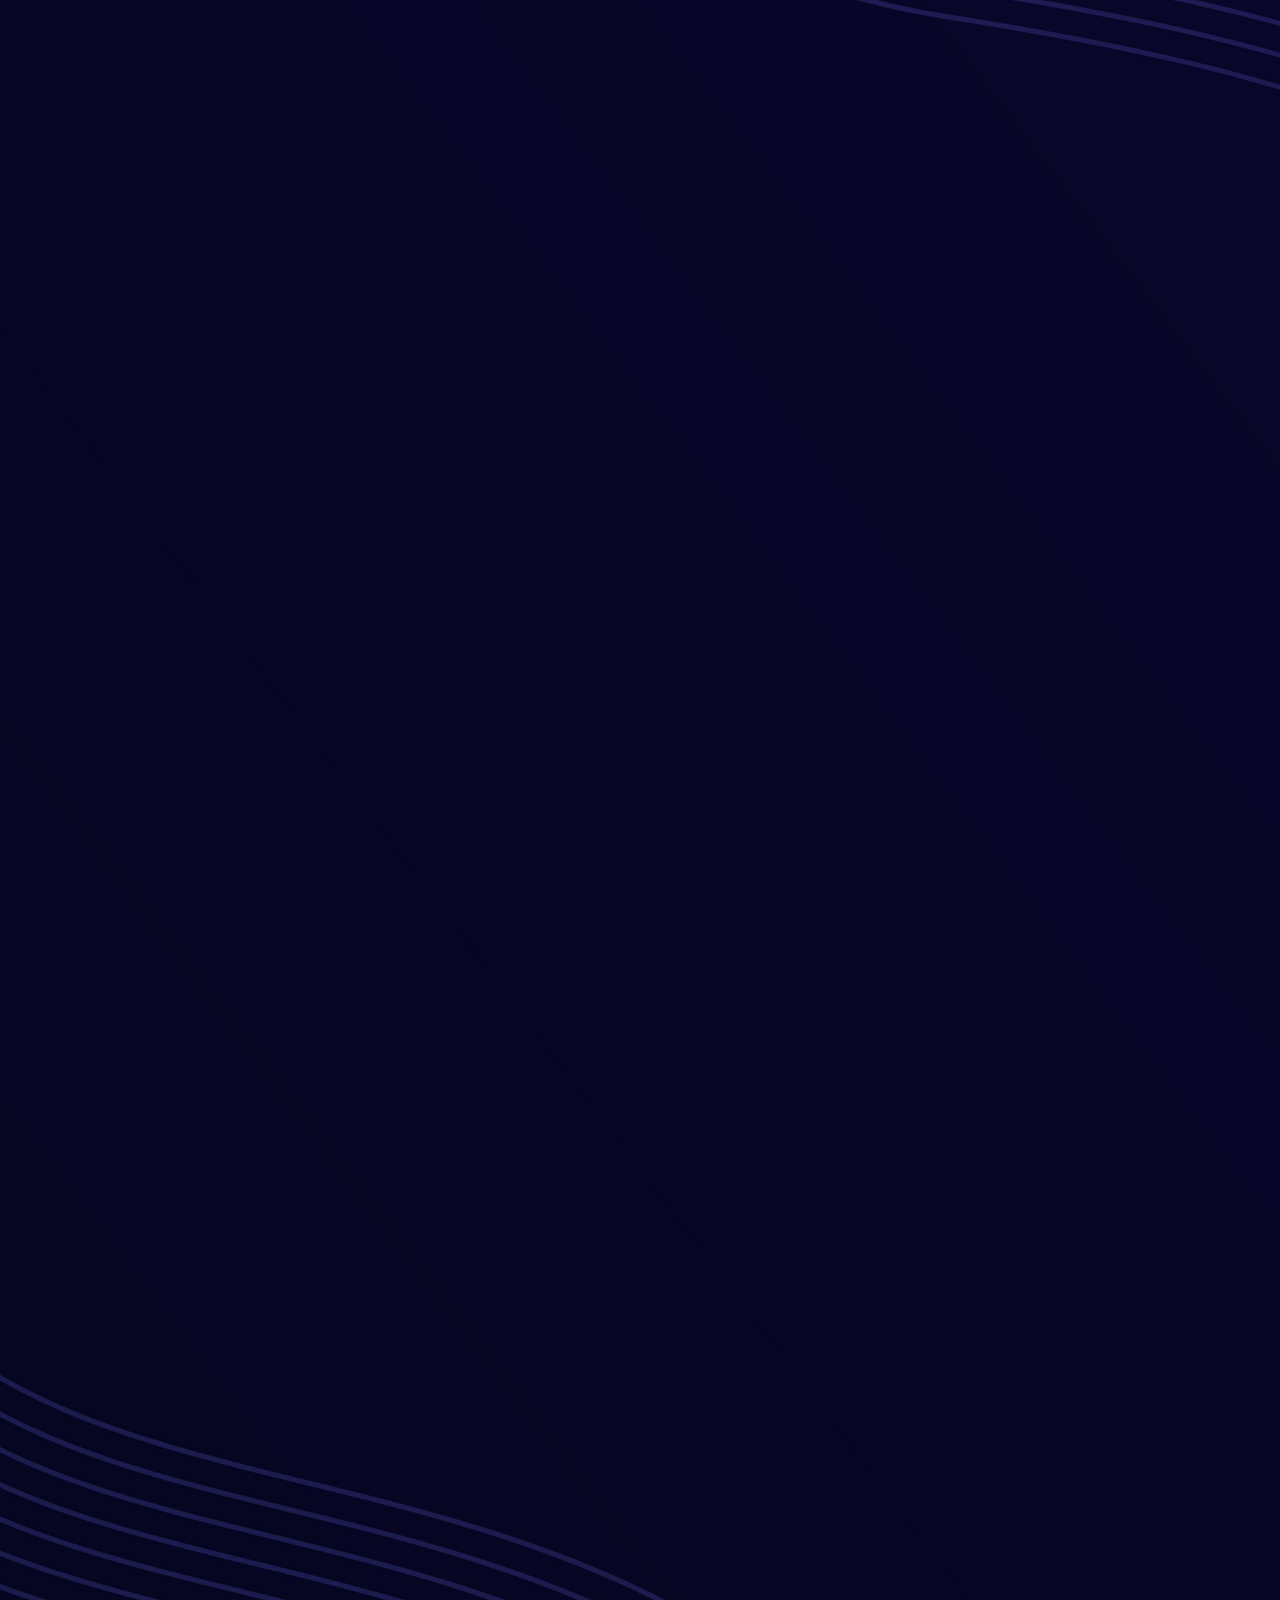
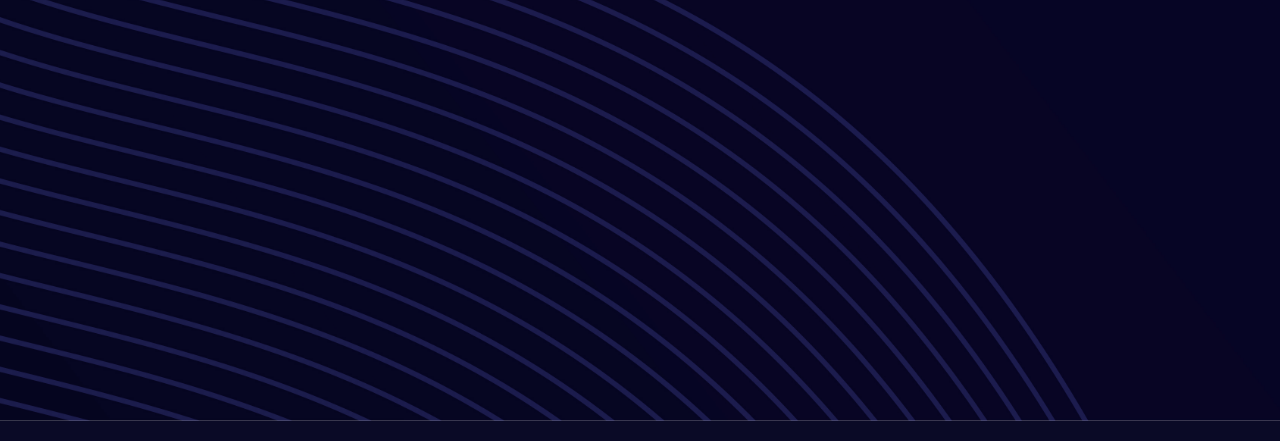
<file: index.html>
<!DOCTYPE html>
<html>
<head>
	<meta charset="utf-8">
    <meta name="viewport" content="width=device-width, initial-scale=1.0">
    <link rel="stylesheet" type="text/css" href="css/global.css">
	<link rel="stylesheet" href="css/style.css">
      <link rel="stylesheet" href="https://cdnjs.cloudflare.com/ajax/libs/font-awesome/6.0.0-beta3/css/all.min.css">
  <link href="https://fonts.googleapis.com/css2?family=Poppins:wght@300;400;500;600;700&display=swap" rel="stylesheet">

	<title>Home</title>
</head>
<body>
<div class="navigation">
    <div class="menu">
        <h3><a href="index.html">JONATHAN</a></h3>

        <!-- Toggle Checkbox (Hidden) -->
        <input type="checkbox" id="nav-toggle">
        
        <!-- Menu Button -->
        <label for="nav-toggle" class="toggle-btn">☰</label>

        <!-- Navigation Links -->
        <div class="navtabs">
            <a href="index.html" class="active">Home</a>
            <a href="services.html">Services</a>
            <a href="about.html">About</a>
            <a href="contact.html">Contact</a>
        </div>
    </div>
</div>


<div class="clr"></div>

        <div class="intro">
            <img src="img/homee.png">
            <h1>Hi! i'm Jonathan Kambukwe.</h1>
            <p>Whether it's designing user-friendly interfaces or learning the latest web technologies, I'm always eager to grow and take on new challenges. Welcome to my space
            <br><br>
            <a href="about.html" class="btn2">About Me</a>
        </p>
        </div>

        <div class="content">
        <div class="Aim">
       <h1>My Aim</h1>
            <p>My primary goal is to create a personal website that effectively showcases my skills as a developer, experiences, and personal background.
            I aim to use the website as a portfolio to attract potential employers and opportunities for myself.
            The website will serve as a central hub for my online profiles as it will contain links to all my social media profiles.
            It will also provide an easy way for visitors to contact me for collaborations in projects.
            I will continuously update the website to reflect my goals and achievements over time.
            </p>
        </div>

        <div class="progress">
        <h2>My Skills</h2>

<p>HTML &nbsp(70% Done)</p>
<div class="bar">
    <div class="fill">
    </div>
</div>
<p>CSS &nbsp(50% Done)</p>
<div class="bar">
    <div class="fill1">
    </div>
</div>

<p>C Programming &nbsp(5% Done)</p>
<div class="bar">
    <div class="fill2">        
    </div>
</div>

<p>Cybersecurity &nbsp(0% Done)</p>
<div class="bar">
    <div class="fill3">        
    </div>
</div>
</div>
</div>

<div class="footer">
 <div class="foottabs">
    <div class="footnav">
        <h4>Quick Links</h4>
        <ul>
            <li><a href="index.html">Home</a></li>
            <li><a href="services.html">Services</a></li>
            <li><a href="about.html">About</a></li>
        </ul>
    </div>
    <div class="footnav">
        <h4>My Socials</h4>
        <ul>
            <li><a href="index.html"><i class="fa-brands fa-facebook" class="icon"></i></a></li>
            <li><a href="index.html"><i class="fa-brands fa-instagram" class="icon"></i></a></li>
            <li><a href="index.html"><i class="fa-brands fa-linkedin" class="icon"></i></a></li>
        </ul>
    </div>
    <div class="footnav">
        <h4>Contact details</h4>
        <ul>
            <li>Phone : +260 955 590 815</li>
            <li>Email : juniorjonathan124@gmail.com</li>
            <li><a href="contact.html" class="btn">Send message</a></li>
        </ul>
    </div>
 </div>
     <p>©2025 Jonathan.k. All Rights Resevered</p>
</div>
</body>
</html>
</file>
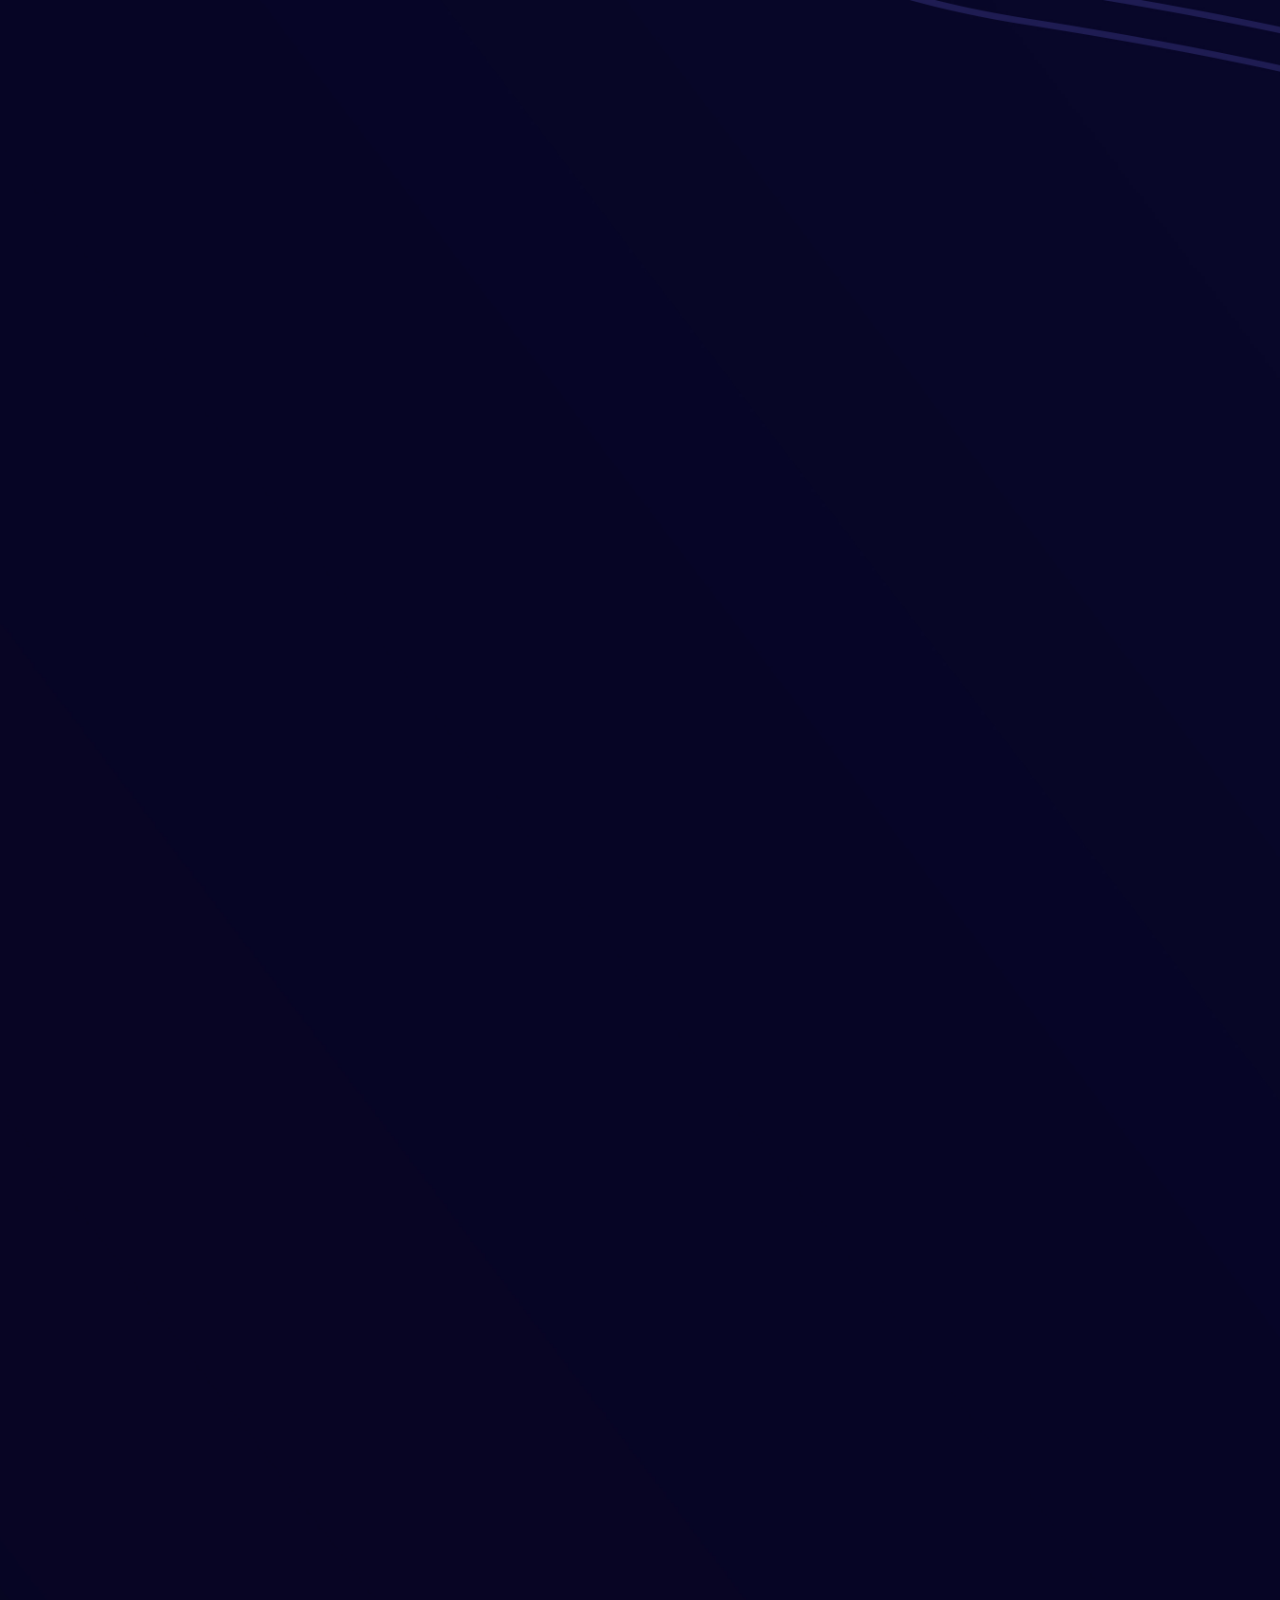
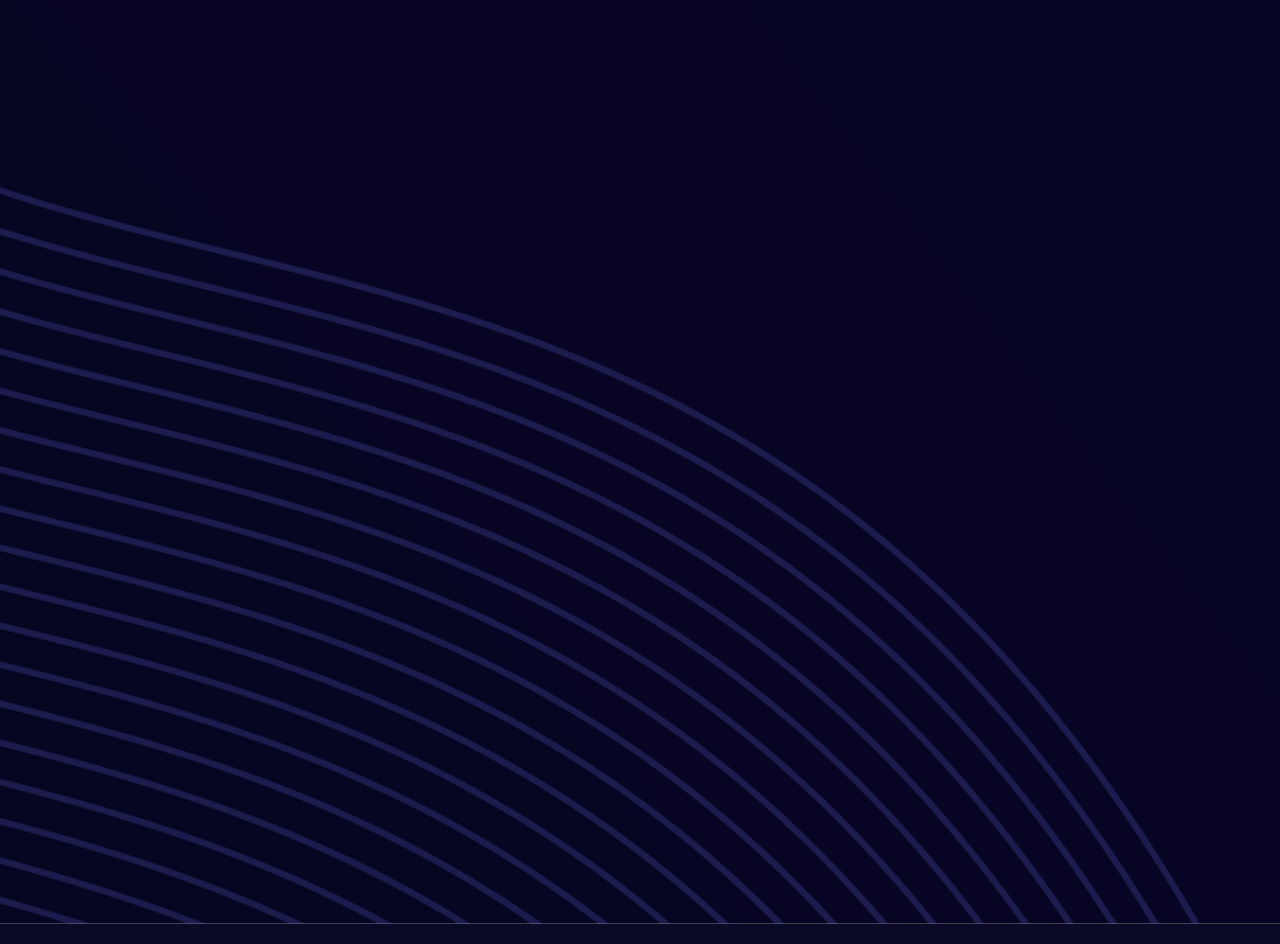
<file: about.html>
<!DOCTYPE html>
<html>
<head>
	<meta charset="utf-8">
    <link rel="stylesheet" type="text/css" href="css/global.css">
     <meta name="viewport" content="width=device-width, initial-scale=1.0">
	<link rel="stylesheet" href="css/about.css">
  <link href="https://fonts.googleapis.com/css2?family=Poppins:wght@300;400;500;600;700&display=swap" rel="stylesheet">
    <link rel="stylesheet" href="https://cdnjs.cloudflare.com/ajax/libs/font-awesome/6.0.0-beta3/css/all.min.css">

	<title>About</title>
</head>
<body>

<div class="navigation">
    <div class="menu">
        <h3><a href="index.html">JONATHAN</a></h3>

        <!-- Toggle Checkbox (Hidden) -->
        <input type="checkbox" id="nav-toggle">
        
        <!-- Menu Button -->
        <label for="nav-toggle" class="toggle-btn">☰</label>

        <!-- Navigation Links -->
        <div class="navtabs">
            <a href="index.html">Home</a>
            <a href="services.html">Services</a>
            <a href="about.html"  class="active">About</a>
            <a href="contact.html">Contact</a>
        </div>
    </div>
</div>
<div class="clr"></div>

<div class="content">

    <div class="education">
       <h1>About Me</h1>
            <p>Hi! I’m Jonathan Kambukwe, an aspiring frontend developer and cybersecurity enthusiast. I’m passionate about building clean, responsive, and user-friendly websites using HTML and CSS, while also exploring the world of cybersecurity to enhance digital safety. As I continue to grow my skills, my goal is to create secure, efficient, and visually appealing web experiences. Whether it's designing sleek interfaces or learning the latest security practices, I'm always eager to expand my knowledge and take on new challenges.</p>
    </div>

    <div class="details">
	   <h1>Personal Details</h1>
            <p>Name : Jonathan Kambukwe</p>
            <p>Date of Birth: 09/01/2007</p>
            <p>Gender:Male</p>
            <p>Nationality : Zambian</p>
    </div>

    <div class="education">
        <h1>Educational Background</h1>
        <h4>Primary Education</h4>
        <p> Years : 2012 - 2019</p>
        <p>certificate obtained : Primary Certificate</p>
        <h4>Junior Secondary Education</h4>
        <p> Years : 2020 - 2021</p>
        <p>certificate obtained : Junior Secondary Certificate</p>
        <h4>Secondary Education</h4>
        <p> Years : 2022 - 2024</p>
        <p>certificate obtained : Secondary Certificate</p>
    </div>
        <div class="education">
       <h1>My Goals</h1>
            <p>As a frontend developer and cybersecurity enthusiast, my goal is to master HTML, CSS, and JavaScript to build modern, responsive, and visually engaging websites. I also aim to deepen my knowledge of cybersecurity to create safer digital experiences. In the long run, I want to combine my web development skills with security expertise to develop secure, high-performing websites and applications. I’m constantly learning, improving, and staying updated with the latest technologies to achieve these goals and make a meaningful impact in the tech world.</p>
            <p>Want to Know more about me?<br><br><a href="#" class="btn">Download my CV</a></p>
    </div>

</div>

<div class="footer">
 <div class="foottabs">
    <div class="footnav">
        <h4>Quick Links</h4>
        <ul>
            <li><a href="index.html">Home</a></li>
            <li><a href="services.html">Services</a></li>
            <li><a href="about.html">About</a></li>
        </ul>
    </div>
    <div class="footnav">
        <h4>My Socials</h4>
        <ul>
           <li><a href="index.html"><i class="fa-brands fa-facebook" class="icon"></i></a></li>
            <li><a href="index.html"><i class="fa-brands fa-instagram" class="icon"></i></a></li>
            <li><a href="index.html"><i class="fa-brands fa-linkedin" class="icon"></i></a></li>
        </ul>
    </div>
    <div class="footnav">
        <h4>Contact details</h4>
        <ul>
            <li>Phone : +260 955 590 815</li>
            <li>Email : juniorjonathan@gmail.com</li>
            <li><a href="contact.html" class="btn">Send message</a></li>
        </ul>
    </div>
 </div>
     <p>©2025 Jonathan.k. All Rights Resevered</p>
</div>
</body>
</html>
</file>
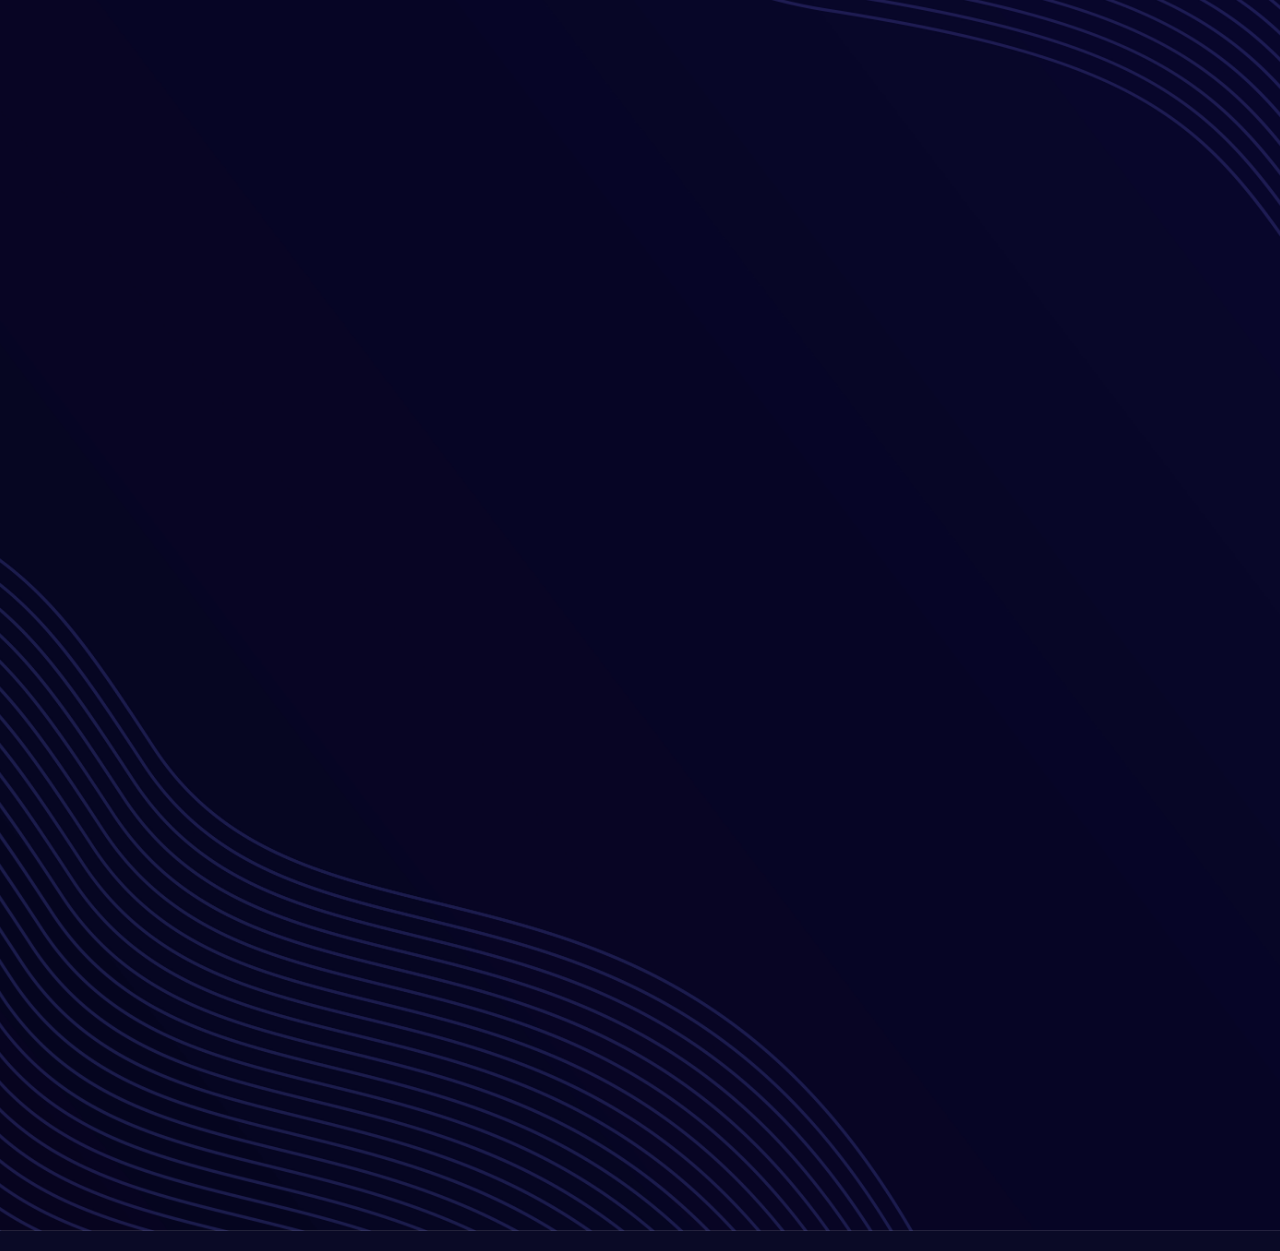
<file: contact.html>
<!DOCTYPE html>
<html>
<head>
  <meta charset="utf-8">
    <meta name="viewport" content="width=device-width, initial-scale=1.0">
    <link rel="stylesheet" type="text/css" href="css/global.css">
  <link rel="stylesheet" href="css/contact.css">
  <link href="https://fonts.googleapis.com/css2?family=Poppins:wght@300;400;500;600;700&display=swap" rel="stylesheet">
  <link rel="stylesheet" href="https://cdnjs.cloudflare.com/ajax/libs/font-awesome/6.0.0-beta3/css/all.min.css">



  <title>Contact</title>
</head>
<body>

<div class="navigation">
    <div class="menu">
        <h3><a href="index.html">JONATHAN</a></h3>

        <!-- Toggle Checkbox (Hidden) -->
        <input type="checkbox" id="nav-toggle">
        
        <!-- Menu Button -->
        <label for="nav-toggle" class="toggle-btn">☰</label>

        <!-- Navigation Links -->
        <div class="navtabs">
            <a href="index.html">Home</a>
            <a href="services.html">Services</a>
            <a href="about.html">About</a>
            <a href="contact.html"  class="active">Contact</a>
        </div>
    </div>
</div>
<div class="clr"></div>


 <form action="/action_page.php">
    <h1>Send Me A Message</h1>
        <i class="fa-solid fa-user"></i>
    <div class="double">
    <input type="text" name="firstname" placeholder="FirstName" required>
    <input type="text" name="lastname" placeholder="LastName (optional)">
    </div>
    <br><i class="fa-solid fa-at"></i> &nbsp
    <input type="email" name="email" placeholder="Email Address">
    <i class="fa-solid fa-phone"></i> &nbsp
<div class="phone-input">
  <select id="country-code" name="country-code">
    <option value="+260">+260</option>
    <option value="+27">+27</option>
    <option value="+234">+234</option>
    <option value="+254">+254</option>
    <option value="+1">+1</option>
  </select>
<input type="tel" name="phone" placeholder="phone number">
</div>
    <i class="fa-solid fa-message"></i> 
    <textarea name="subject" placeholder="Your Message....." class="msg" required></textarea>
    <input type="submit" value="Send" > 
  </form>


  <div class="footer">
 <div class="foottabs">
    <div class="footnav">
        <h4>Quick Links</h4>
        <ul>
            <li><a href="index.html">Home</a></li>
            <li><a href="services.html">Services</a></li>
            <li><a href="about.html">About</a></li>
        </ul>
    </div>
    <div class="footnav">
        <h4>My Socials</h4>
        <ul>
           <li><a href="index.html"><i class="fa-brands fa-facebook" class="icon"></i></a></li>
            <li><a href="index.html"><i class="fa-brands fa-instagram" class="icon"></i></a></li>
            <li><a href="index.html"><i class="fa-brands fa-linkedin" class="icon"></i></a></li>
        </ul>
    </div>
    <div class="footnav">
        <h4>Contact details</h4>
        <ul>
            <li>Phone : +260 955 590 815</li>
            <li>Email : juniorjonathan124@gmail.com</li>
            <li><a href="contact.html" class="btn">Send message</a></li>
        </ul>
    </div>
 </div>
     <p>©2025 Jonathan.k. All Rights Resevered</p>
</div>
</body>
</html>
</file>
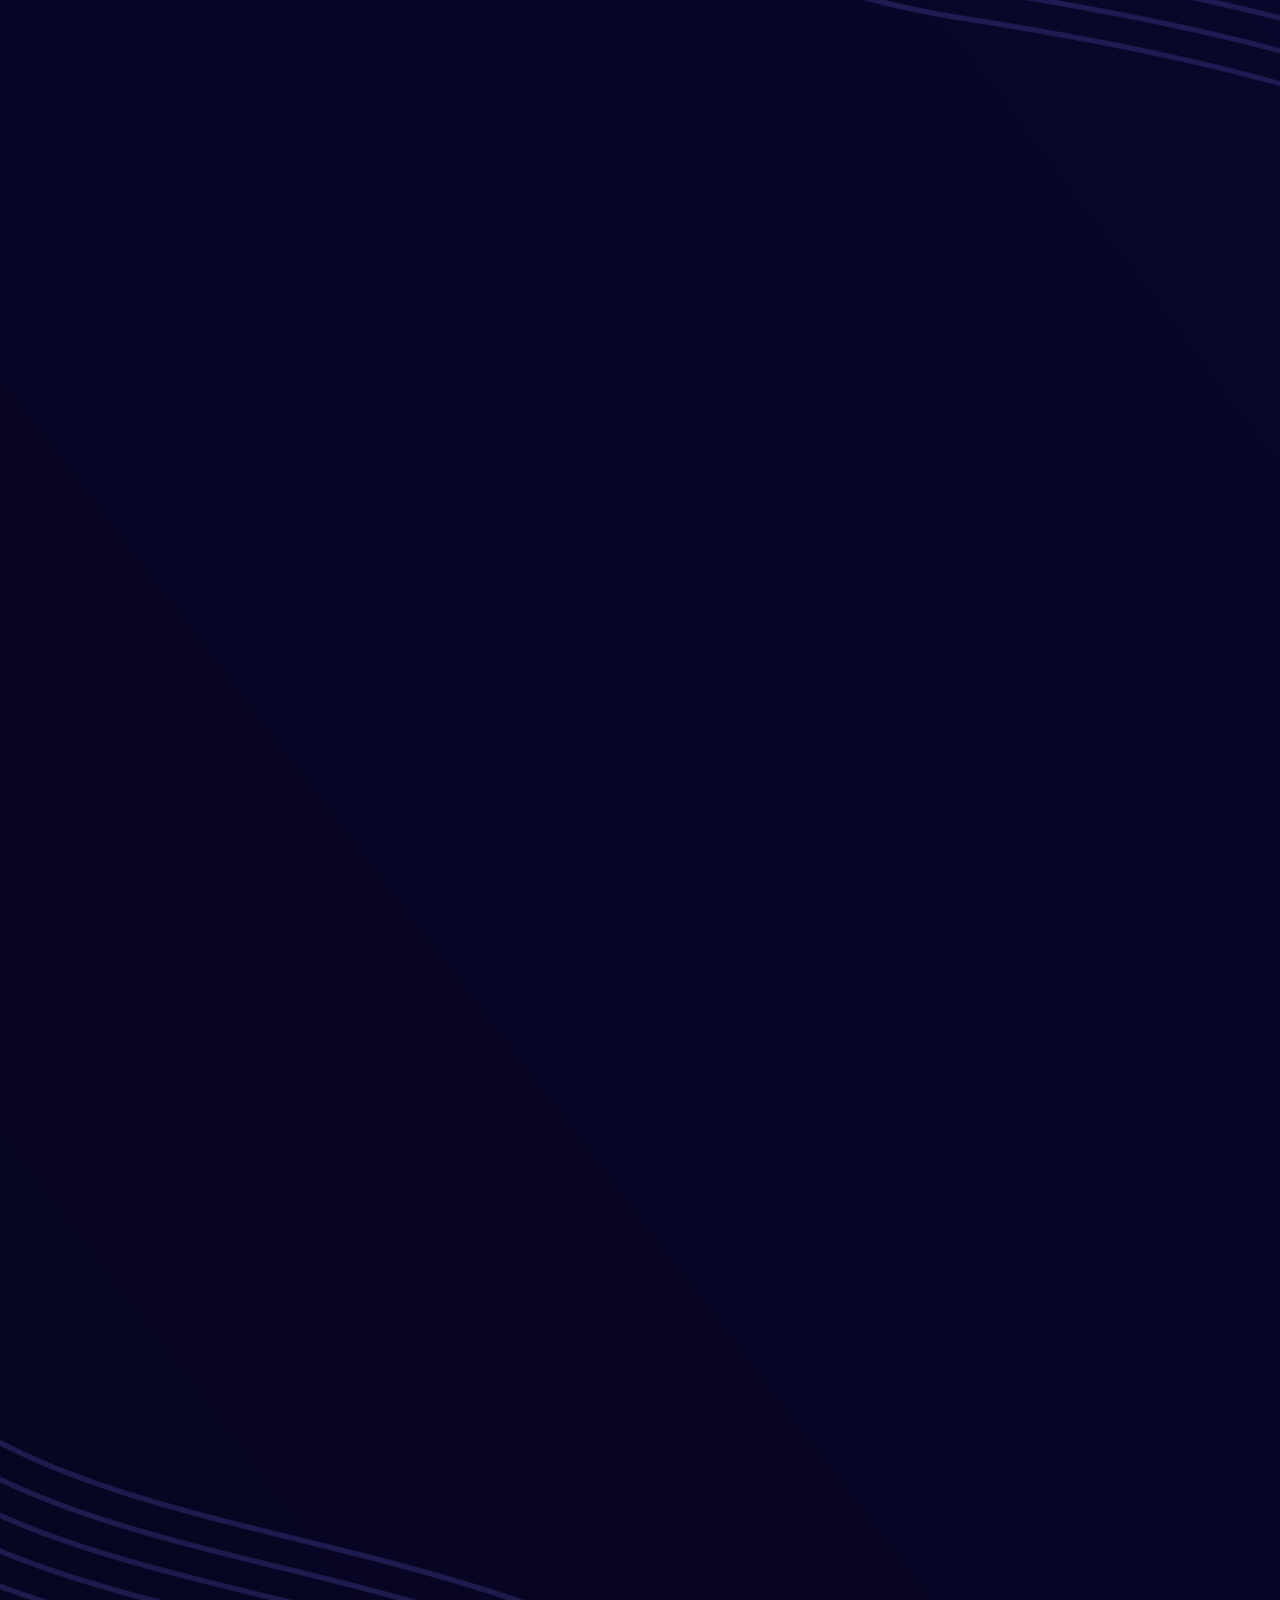
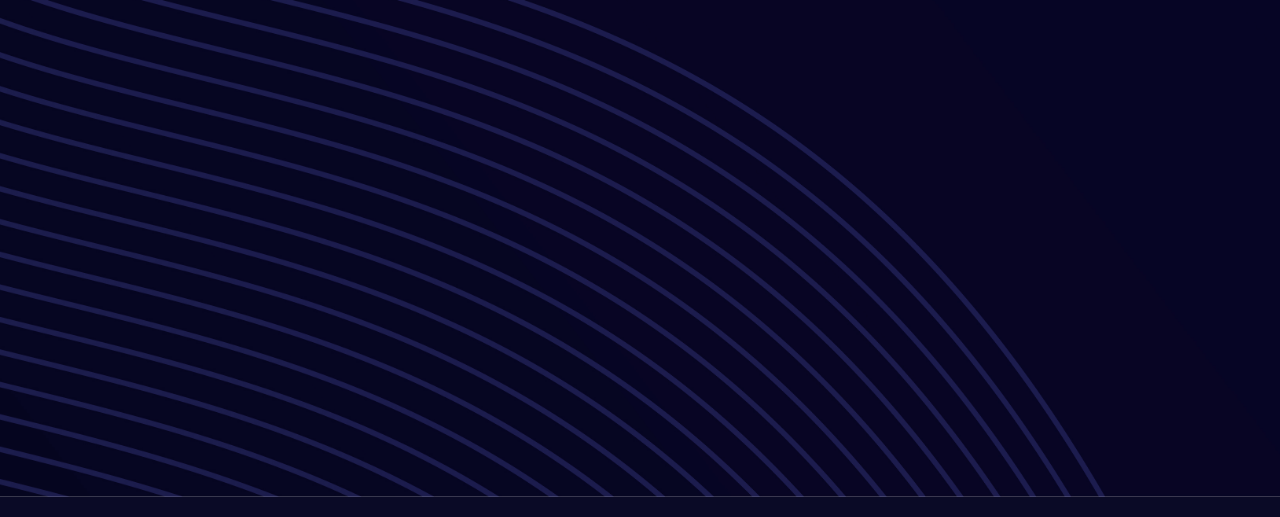
<file: services.html>
<!DOCTYPE html>
<html>
<head>
	<meta charset="utf-8">
    <link rel="stylesheet" type="text/css" href="css/global.css">
     <meta name="viewport" content="width=device-width, initial-scale=1.0">
	<link rel="stylesheet" href="css/services.css">
  <link href="https://fonts.googleapis.com/css2?family=Poppins:wght@300;400;500;600;700&display=swap" rel="stylesheet">
    <link rel="stylesheet" href="https://cdnjs.cloudflare.com/ajax/libs/font-awesome/6.0.0-beta3/css/all.min.css">

	<title>Services</title>
</head>
<body>
<div class="navigation">
    <div class="menu">
        <h3><a href="index.html">JONATHAN</a></h3>

        <!-- Toggle Checkbox (Hidden) -->
        <input type="checkbox" id="nav-toggle">
        
        <!-- Menu Button -->
        <label for="nav-toggle" class="toggle-btn">☰</label>

        <!-- Navigation Links -->
        <div class="navtabs">
            <a href="index.html">Home</a>
            <a href="services.html"  class="active">Services</a>
            <a href="about.html">About</a>
            <a href="contact.html">Contact</a>
        </div>
    </div>
</div>
<div class="clr"></div>

<div class="content">
<h1>My Services</h1>
    <div class="card-box">
        <div class="card">
            <h1>🖥My Services</h1>
            <p>Welcome to my services page I specialise in Web Development, focusing on creating clean, functional, and user-friendly websites. Whether you're looking for a personal website, a portfolio, or a bussiness site, i can help bring your vision to life with well-structured and responsive designs.</p>
        </div>
                <div class="card">
            <h1>👨‍💻Web Development</h1>
            <p>I am currently currently learning front-end web development, starting with HTML and CSS before moving on to JavaScript and other frameworks. My goal is to build websites that are not only visually appealing but also easy to navigate and accessible across different devices. As igain more experience, I am to incoperate best practices in user experience and search engine optimization (SEO) to ensure that every website i create is both engaging and effective.</p>
        </div>
                <div class="card">
            <h1>📱Respopnsive and Modern Design</h1>
            <p>In Today's digital world, a website needs to look great on any screen. i focus on developing responsive designs that adjust seamlessly from desktops to mobile phones. Whether you need a minimalistic layoqut or something more dynamic. I ensure that your site reflects your brand's identity while maintaining smooth functionality</p>
        </div>
                <div class="card">
            <h1>🎨Custom Website Solutions</h1>
            <p>Every project is umique, and i strive to tailor each website to meet the specific needs of my client. From personal blogs to small bussiness sites, i take the time to understand your goals and translate them into a well-structured and visually appealing web pages.</p>
        </div>
                <div class="card">
            <h1>🔒Cybersecurity Integration (Future Service)</h1>
            <p>As I continue my learning journey, I am also exploring cybersecurity, Which i plan to integrate into my web development services. security is an essential aspect of any online platform, and my future goal is to create secure websites that protect user data and prevent cyber threats. This means implementing safe coding practices, understanding vulnerabilities, and staying updated with the latest security trends</p>
        </div>
                <div class="card">
            <h1>🌈Lets Build Something Great</h1>
            <p>If you need a website that stands out, i'd love to work with you! whether you have a specific idea in mind or need guidance on where to start, i can help you bring your online presence to life. Feel free to reach out, and 
            <a href="contact.html"><b>let's create something Amazing together!</b></a> </p>
        </div>
    </div>

</div>
<div class="footer">
 <div class="foottabs">
    <div class="footnav">
        <h4>Quick Links</h4>
        <ul>
            <li><a href="index.html">Home</a></li>
            <li><a href="services.html">Services</a></li>
            <li><a href="about.html">About</a></li>
        </ul>
    </div>
    <div class="footnav">
        <h4>My Socials</h4>
        <ul>
           <li><a href="index.html"><i class="fa-brands fa-facebook" class="icon"></i></a></li>
            <li><a href="index.html"><i class="fa-brands fa-instagram" class="icon"></i></a></li>
            <li><a href="index.html"><i class="fa-brands fa-linkedin" class="icon"></i></a></li>
        </ul>
    </div>
    <div class="footnav">
        <h4>Contact details</h4>
        <ul>
            <li>Phone : +260 955 590 815</li>
            <li>Email : juniorjonathan@gmail.com</li>
            <li><a href="contact.html" class="btn">Send message</a></li>
        </ul>
    </div>
 </div>
     <p>©2025 Jonathan.k. All Rights Resevered</p>
</div>
</body>
</html>
</file>
<file: css/global.css>
body
{
	overflow-x: hidden;
	opacity: 0;
    animation: fadeIn 1s ease-in forwards;
  	font-family: 'Poppins', sans-serif;
	  font-weight: bold;
	margin: 0;
	padding: 0;
	background:#0A0A26 ;
	color:lightgray;
	width: 100%;
	transition: 0.5s ease-in-out;
    background-image: url('../img/contact.jpg'); /* Path to the image in the 'img' folder */
    background-size: cover;
    background-position: center;
    background-repeat: no-repeat;
}

.clr
{
	clear: both;
}
/* Hide the checkbox */
#nav-toggle 
{
    display: none;
}

/* Styling for toggle button */
.toggle-btn 
{
    display: none;
    font-size: 24px;
    color: white;
    cursor: pointer;
    float: right;
    margin-right: 35px;
    margin-top: -10px;
}
/* Keep your original navigation styles */
.navigation
{
    transform: translateY(-20px);
    animation: slideDown 1s ease-in forwards;
    position: fixed;
    top: 0;
        background: #0A0A26 ;
    width: 100%;
    height: 50px;
    z-index: 1000;
	padding: 20px 0;
    transition: 0.5s ease-in-out;
}
.navtabs a i
{
    opacity: 0;
}
.menu 
{
    width: 50%;
    margin: auto;
	margin-top: -10px;
    display: flex;
    align-items: center;
    justify-content: space-between;
}

/* Keep logo styling the same */
.menu h3 {
    display: inline;
}

.menu h3 a {
    font-family: "SF Pro Rounded", "SF Pro", -apple-system, BlinkMacSystemFont, "Helvetica Neue", Arial, sans-serif;
    background: linear-gradient(to right, teal, seagreen);
    background-clip: text;
    color: transparent;
}

/* Hide the checkbox */
#nav-toggle {
    display: none;
}

/* Style the toggle button */
.toggle-btn {
    display: none;
    font-size: 26px;
    color: white;
    cursor: pointer;
    padding: 5px;
    border-radius: 5px;
}

/* Keep your original link styles */
.menu a 
{
    text-decoration: none;
    color: white;
}

.navtabs 
{
    float: right;
}

/* Active tab styling */
.active {
    color: #008080;
}

.navtabs a {
    padding: 2px 0px;
    margin-right: 10px;
    text-decoration: none;
    color: lightgray;
}

.navtabs a:hover {
    color: #008080;
    transition: .3s ease-in-out;
}
.toggle-btn
{
    background: linear-gradient(to right , teal,seagreen);
    background-clip: text;
    color: transparent;
    transition: transform .1s ease-in-out;
}
.btn
{
	text-align: center;
	padding: 8px 15px;
	border-radius: 10px;
    color: white;
    background: #008080;
	text-decoration: none;
}
.btn:hover
{
    transition: 0.2s ease-in-out;
    box-shadow: 0 0 15px #008080;
}
.btn2
{
	text-align: center;
	padding: 8px 15px;
	border-radius: 10px;
    color: white;
    border:1px solid #008080;
	text-decoration: none;
	color: #008080;
}
.btn2:hover
{
	background: #008080;
	color: white;
    transition: 0.2s ease-in-out;
}
.footer
{
	border-top: 1px solid teal;
    transform: translateY(20px);
    animation: slideUp 1s ease-in forwards;
    background: transparent;
    backdrop-filter: blur(30px);
    padding: 0px 60px 0px 0px;
    height: auto;
    width: 100%;
    margin-top: 20px;

}
.foottabs
{
    width: 62%;
    display: flex;
    justify-content: space-between;
    margin: auto;
    margin-top: 0;
}
.footnav h4
{
  	text-decoration: underline;
}

.footnav li 
{
  	display: block;
  	color: lightgray;
  	margin-top: 10px;
  	margin-bottom:10px;
  	transition: transform  0.3s ease-in-out;
}
.footnav li a
{
	text-decoration: none;
	color: lightgray;
}
.footnav li:hover
{
  	transform: translateX(10px);
}
.footer p
{
	text-align: center;
	margin-bottom: 0px;
	margin-top: 50px;
	color: lightgray;
	font-size: 11px;
	font-weight: lighter;
}
.footnav ul li a i 
{
    background: linear-gradient(to right , teal,seagreen,rebeccapurple,purple);
    background-clip: text;
    color: transparent;
    font-size: 1.4rem;
}
i
{
	color: teal;
}


@keyframes fadeIn {
    from {
        opacity: 0;
    }
    to {
        opacity: 1;
    }
}
@keyframes slideDown {
    from {
        opacity: 0;
        transform: translateY(-20px);
    }
    to {
        opacity: 1;
        transform: translateY(0);
    }
}
@keyframes
 slideUp {
	}  from {
        opacity: 0;
        transform: translateY(20px);
    }
    to {
        opacity: 1;
        transform: translateY(0);
    }
}

h1,h2,h3,h4,h5,h6
{
	color: teal;
	font-size: 22px;
}

p
{
	color: lightgray;
	font-size: 1.4rem;
	font-weight: lighter;
}
a
{
	color: lightgray;
}


/*FOR RESPONSIVENESS*/




@media screen and (max-width: 900px)
{

	.menu
	{
		width: 90%;
		margin: auto;
	}

	.foottabs
	{
    	width: 80%
    }
}


/* Mobile view: Hide tabs & show button */
@media (max-width: 768px) {
    .toggle-btn 
    {
        display: block;
	}
    .navtabs {
        display: none;
        flex-direction: column;
        position: absolute;
        top: 70px;
        right: 0;
        border-bottom: none;
        width: 100%;
        background: #0A0A26;
        text-align: center;
        padding: 10px 0;
    }

    .navtabs a {
        display: block;
        padding: 10px;
    }

    /* Show menu when checkbox is checked */
    #nav-toggle:checked ~ .navtabs {
        display: flex;
    }

	.active ,.navtabs a:hover
	{
    	text-decoration: none;
    	background: linear-gradient(to right, teal, seagreen);
    	background-clip: text;
    	color: transparent;
    	border-bottom: none;
	}

	.navtabs a 
	{
    	padding: 2px 0px;
    	margin-right: 10px;
    	text-decoration: none;
    	color: white;
    	border-radius: 0;
	}

	.navtabs a:hover
	 {
    	border-bottom: none;
    
	}
}
@media screen and (max-width:660px)
{
	.foottabs
	{
		width: 100%;
	}
}

@media screen and (max-width: 460px)
{
	.navigation
	{
		width: 100%;
		height: auto;
		text-align: center;
		position: fixed;
	}
	.menu
	{
		width: 90%;
		margin: auto;
	}
	.active
	{
		color: blue;
		border: none;
		text-decoration: none;
	}
	.menu a
	{
    	display: block;
	}
	.navtabs
	{
		float: none;
	}

	.footer
	{
		  height: auto;
  padding-bottom: 90px;  /* Adjust padding as needed */
  overflow: hidden;  /* Ensures no overflow issues */
		width: auto;
	}
	.footnav
	{
		width: 90%;
		margin: auto;
	}
	.foottabs
	{
    	text-align: center;
    	display: block;
	    margin: auto;
	    margin-top: 0;
	}

	.footnav li 
	{
	  	display: block;
	}

}
</file>
<file: css/style.css>
.intro
{
	width: 60%;
	margin:auto;
	margin-top: 150px;
}
.intro p
{
	width: 50%;
}
.intro h1
{
	width: 50%;
	font-size: 3rem;
	font-weight: 800px;
}
.intro img
{
	width: 450px;
	height: 400px;
	border: 5px solid teal;
	  transition: background 0.3s ease, transform 0.6s ease;
	border-radius: 900px;
	float: right;
/*	margin-right: 15%;*/

}
.intro img:hover
{
	    box-shadow: 0 0 15px #008080;
	    transform: translateY(-15px);
}

.content
{
	width:55%;
	margin: auto;
	margin-top: 200px;
	border-radius: 20px;
 	padding: 10px;
}
.content p
{
	color: lightgray;
}
.content h1
{
	text-align: center;
}
.progress
{
	margin-top: 150px;
	margin-bottom: 50px;
	background: rgba(221, 222, 255, 0.034);
	padding: 10px 15px;
	border-radius: 10px;
}

.updates
{
	margin-top: 150px;
}
.container
{
	display: flex;
	padding: 20px 10px;
	width: 70%;
	border-radius: 10px;
	height: auto;
	gap: 1em;
	min-width: 50%;
	background: lightgray;
	margin: auto;
	overflow-x: scroll;
	scroll-snap-type: x mandatory;
	scrollbar-width: none;
	box-shadow: 0px 0px 10px black;
	border: 1px solid gray;
}
.container p
{
	color: black;
	width: 90%;
	margin: auto;
}
.container::webkit-scrollbar
{
	display: ;
}
.cards
{
	scroll-snap-align: start;
	border-radius: 10px;
	flex-shrink: 0;
	width: 100%;
	margin: auto;
	border-radius: 1px solid teal;
	aspect-ratio: 3/2;
}

.progress h2 
{
    text-align: center;
}

.progress p
 {
    font-weight: bold;
    margin-bottom: 5px;
}
.progress:hover .fill {
    width: 70%;
}
.progress:hover .fill1 {
    width: 50%;
}
.progress:hover .fill2 {
    width: 5%;
}
.progress:hover .fill3 {
    width: 0%;
}

.bar {
    width: 100%;
    height: 10px;
    background: lightgray;
    border-radius: 5px;
    margin-bottom: 10px;
}

.fill, .fill1, .fill2, .fill3 {
    height: 10px;
    border-radius: 5px;
    background: linear-gradient(to right , teal,seagreen);
    width: 0%;
    transition: width 0.6s ease-in-out;
}


/*THIS IS FOR THE RESPONSIVENESS*/
@media (max-width:1500px)
{
	.intro
	{
		width: 80%;
	}
}

@media (max-width: 1259px)
{

	.content
	{
		width: 80%;
	}
}
@media (max-width:1000px)
{
	.intro
	{
		width: 90%;
	}
}


@media (max-width: 866px)
{
	.content
	{
		width: 95%;
	}
	.intro
	{
		width: 95%;
	}
}
@media (max-width:800px)
{
	.intro
	{
		margin: auto;
		margin-top: 200px;
		width: 80%;
		text-align: center;
	}
	.intro img
	{
		float: none;
		margin: auto;
		display: inline;
		width: 100%;
		height: 100%;
	}
	.intro p
	{
		width: 100%;
	}
	.intro h1
	{
		width: 100%;
		font-size: 3rem;
		font-weight: 800px;
		color: teal;
	}
}
@media (max-width:570px)
{
	.card
	{
		width: 40%;
	}
	.content
	{
		width: 90%;
	}
}
@media (max-width:460px)
{
	.intro
	{
		margin-top: 120px;
	}
	.card
	{
		width: 90%;
	}
}


h1,h2,h3,h4,h5,h6
{
	color: teal;
	font-size: 22px;
}
</file>
<file: css/about.css>
.content
{
	width: 55%;
	margin: auto;
	margin-top: 100px;
	padding: 10px;
 	margin-bottom: 100px;
	background: rgba(221, 222, 255, 0.034);
	border-radius: 20px;
}
.details
{
	width: 80%;
	margin:auto;
}

.details p
{
	border-bottom: 1px solid #E0E0E0;
	display: block;
}
.education
{
		text-align: center;
		width: 80%;
		margin: auto;
}
.education h1,.details h1
{
	text-align: center;
	text-decoration: underline;
}
.education p
{
	
};

.education h4
{
	text-decoration: underline;
}
@media (max-width:700px)
{
	.content{
		width: 70%;
	}
}
@media (max-width:460px)
{
	.content{
		width: 95%;
	}
}

h1,h2,h3,h4,h5,h6
{
	color: teal;
	font-size: 22px;
}
</file>
<file: css/contact.css>
* {
    transition: hover .3s ease-in-out, focus .3s ease-in-out;
  }
  

form
{
    width: 30%;
    margin: auto;
    text-align: center;
    padding: 20px 20px;
    height: auto;   
    background: rgba(221, 222, 255, 0.034);
    border:none;
    margin-top: 150px;
    margin-bottom: 150px;
    border-radius: 10px;
    color: black;
    padding: 20px;
    box-shadow: 0 0 10px rgb(182, 187, 211);
    font-family: 'Poppins', sans-serif;
    font-weight: bold;
}

form h1
{
    background: linear-gradient(to right , teal,seagreen,rebeccapurple,purple);
    background-clip: text;
    color: transparent;
    font-size: 2.2rem;
}
input, select, textarea
{
    width: 100%;
    height: 50px;
    box-sizing: border-box;
    margin-top: 6px;
    margin-bottom: 16px;
    resize: vertical;
    border: none;
    border-radius: 10px;
    background: rgb(182, 187, 211);
    padding: 5px 10px;
    color: black;
    font-weight: bold;
    font-size: 1rem;
    resize: none;
    border: 2px solid rgb(182, 187, 211);
}

.phone-input {
  display: flex;
  align-items: center;
  gap: 5px;
}

.phone-input select {
  width: auto;
  min-width: 90px;
  cursor: pointer;
  color:gray;
background: rgb(182, 187, 211);
}
select:focus
{
    color: black;
}
.phone-input select:focus
{
    outline: none;
    border: 2px solid rgb(182, 187, 211);
    color: ;
}


.phone-input input {
  flex: 1;
}

i:hover
{
    transform: scale(1.09);
}

input .double
{
    display: flex;
    width: 5%;
}
textarea
{
    height: 100px;
}

input:hover, select:hover, textarea:hover
{
    background: rgb(164, 168, 189);
    transform: scale(1.01);
    border: 2px solid rgb(164, 168, 189);
    transition: .3s ease-in-out;
}
select:focus
{
    outline: none;
    border: 2px solid rgb(182, 187, 211);
}
input:focus , textarea:focus
{
    background: transparent;
    outline: none;
    color: white;
    border: 2px solid rgb(182, 187, 211);
}


input[type=submit] 
{
	text-align: center;
	padding: 7px 15px;
    cursor: pointer;
	border-radius: 20px;
    color: white;
    background: linear-gradient(to right , teal,seagreen);
    font-size: .8rem;
    width: 40%;
    border: none;
	text-decoration: none;
}

input[type=submit]:hover 
{
    background: linear-gradient(to right , rgb(1, 104, 104),rgb(36, 109, 68));
    transition: 0.2s ease-in-out;
}

.double
{
    width: 100%;
    display: flex;
    justify-content: space-between;
    margin-bottom: -25px;
}
.double input
{
    width: 49.5%;
}

@media screen and (max-width: 1300px)
{

	form
	{
    	width: 60%;
	}

}
@media screen and (max-width: 460px)
{
	form
	{
		width: 80%;
	}
}

h1,h2,h3,h4,h5,h6
{
    color: teal;
    font-size: 22px;
}
</file>
<file: css/services.css>
.content
{
	width:90%;
	margin: auto;
	margin-top: 110px;
}
h1
{
	text-align: center;
}
.card p
{
	font-size: 1.2rem;
}
.card h1
{
	color: white;
}
.card-box
{
	display: flex;
	justify-content: space-between;
	flex-wrap: wrap;
}
.card
{
	width: 40%;
	margin: 0 0 10px 10px;
	background: rgba(221, 222, 255, 0.034);
	padding: 7% 3%;
	/* border: 1px solid rgba(196, 195, 195, 0.062); */
	border-radius: 10px;
	transition: background 0.3s ease, transform 0.3s ease;
}
.card:hover
{
	background: linear-gradient(to right , teal,seagreen,rebeccapurple,purple);
	transform: scale(1.02);
	border: none;
}

.btn3
{
	text-decoration: none;
}
.btn3:hover
{
    background: linear-gradient(to right ,rebeccapurple,purple);
    background-clip: text;
    color: transparent;
}




@media (max-width:800px)
{
	.card
	{
		width: 40%;
	}
}
@media (max-width:769px)
{
	.card
	{
		width: 80%;
		margin: auto;
		margin-bottom: 15px;
	}
}


@media (max-width:570px)
{
	.card
	{
		
	}
}
@media (max-width:460px)
{	
	.content
	{

	}
	.card
	{
		width: 90%;
	}
}

h1,h2,h3,h4,h5,h6
{
	color: teal;
	font-size: 22px;
}
</file>
